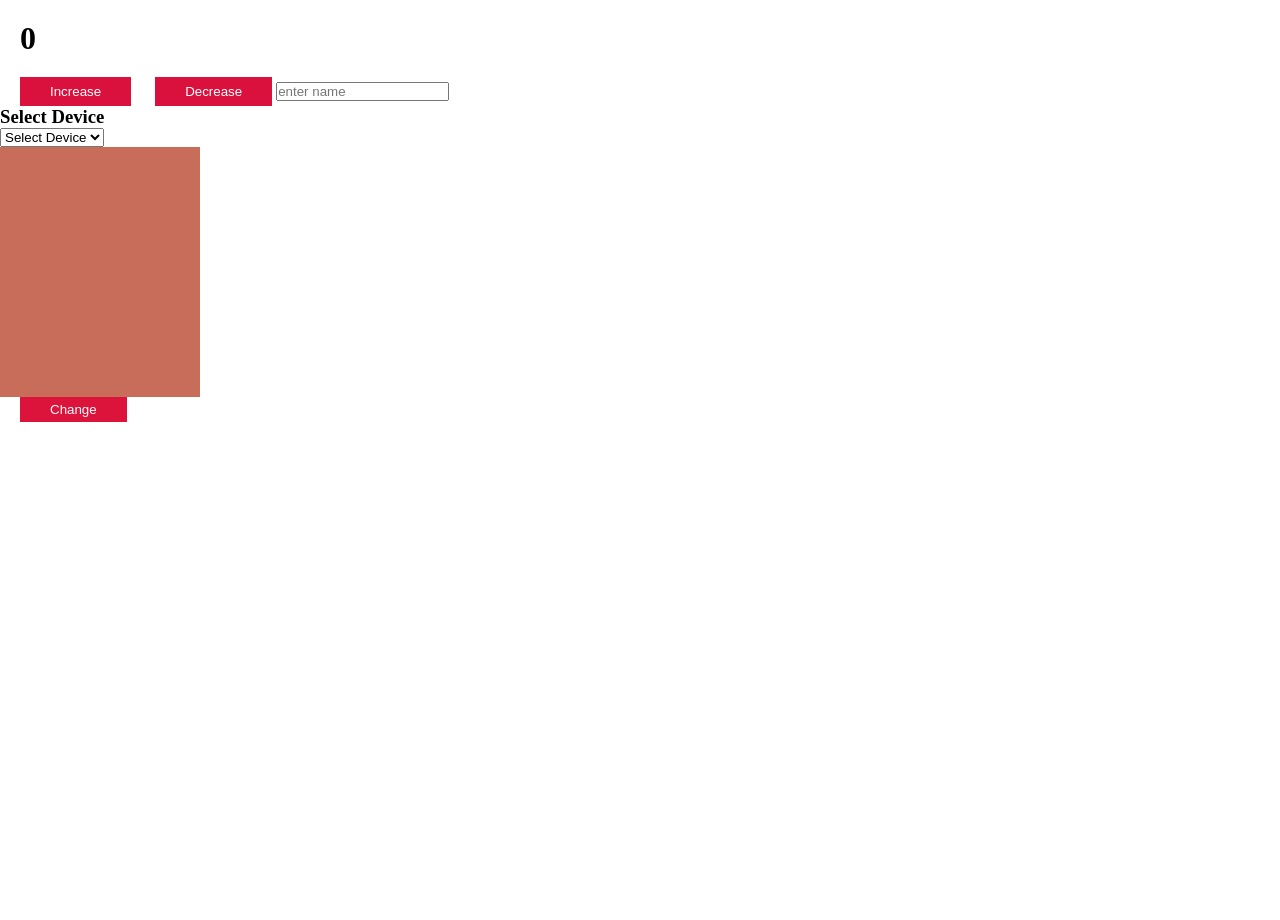
<file: day12/index.html>
<!DOCTYPE html>
<html lang="en">
<head>
    <meta charset="UTF-8">
    <meta name="viewport" content="width=device-width, initial-scale=1.0">
    <title>Document</title>
    <link rel="stylesheet" href="style.css">
</head>
<body>
    <h1>0</h1>
    <button id="inc">Increase</button>
    <button id="dec">Decrease</button>

    <input type="text" placeholder="enter name">

    <h3>Select Device</h3>
    <select>
        <option selected disabled>Select Device</option>
        <option value="Apple">Iphone</option>
        <option value="Google">Google Pixel</option>
        <option value="Nokia">Nokia V5</option>
    </select>

    <div class="box">

    </div>
    <button class="boxbtn">Change</button>
    
    <script src="script.js"></script>
</body>
</html>
</file>
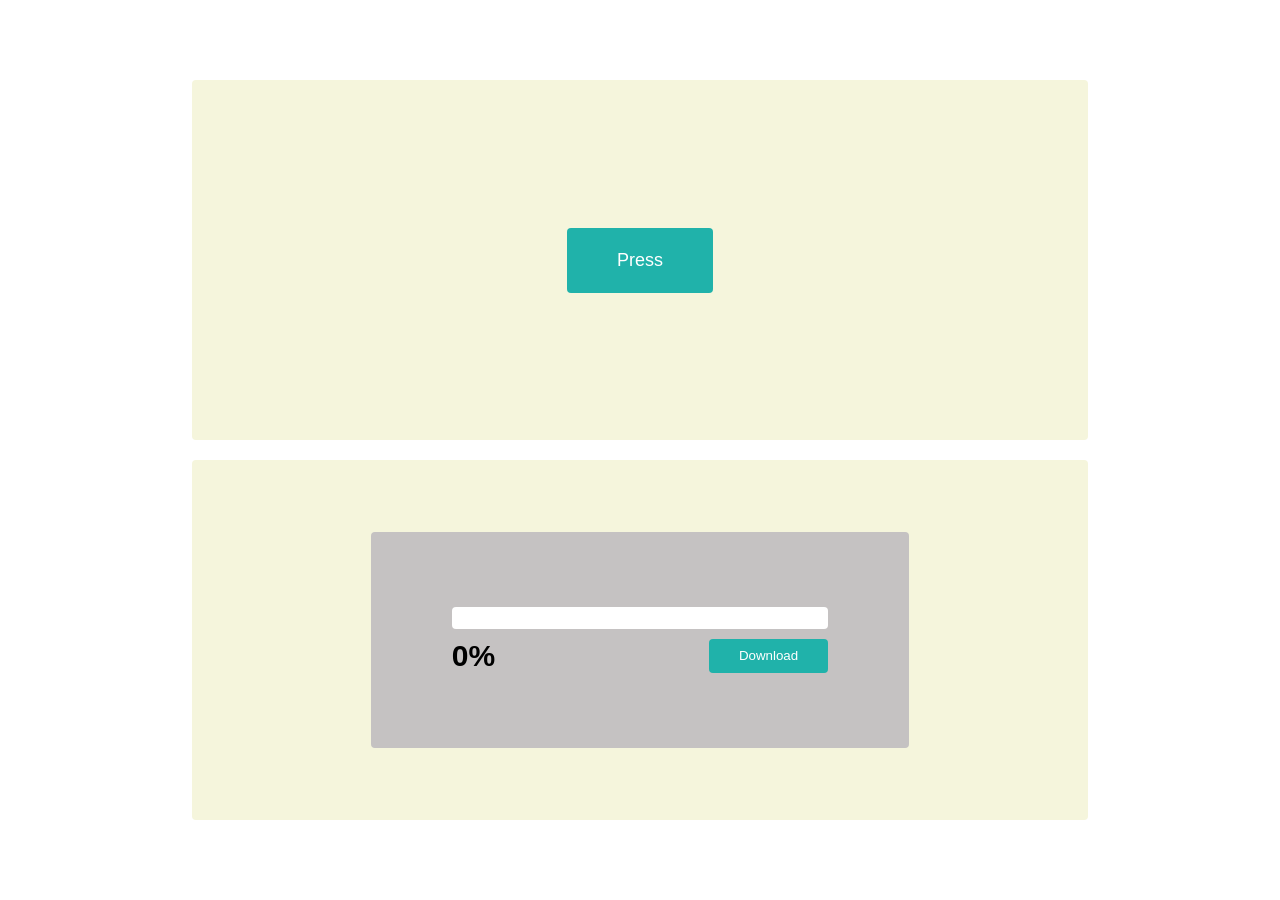
<file: day13/index.html>
<!DOCTYPE html>
<html lang="en">
<head>
    <meta charset="UTF-8">
    <meta name="viewport" content="width=device-width, initial-scale=1.0">
    <title>Document</title>
    <link rel="stylesheet" href="style.css">
</head>
<body>
    <main>
        <!-- Project 1 -->

        <div class="box">
            
            <button class="Press">Press</button>
        </div>

        <!-- Project 2 -->
         <div class="box2">
          
            <div class="card">
                <div class="line">
                    <div class="movLine"></div>
                </div>
                <div class="bottom">
                    <h2>0%</h2>
                    <button class="download">Download</button>
                </div>
            </div>

         </div>
    </main>
    

    <script src="script.js"></script>
</body>
</html>
</file>
<file: day12/style.css>
*{
    margin: 0;
    padding: 0;
    box-sizing: border-box;
}
html,body{
    width: 100%;
    height: 100%;
}
h1{
    margin: 20px;
}
button{
    padding: 7px 30px;
    background-color: rgb(219, 17, 61);
    color: white;
    border: none;
    margin-left: 20px;

}
.box{
    width: 200px;
    height: 250px;
    border: none;
    background-color: rgb(200,109,89);
}
.boxbtn{
    color: white;
    background-color: crimson;
    padding: 5px 30px;
}
</file>
<file: day13/style.css>
*{
    margin: 0;
    padding: 0;
    box-sizing: border-box;
}
html,body{
    width: 100%;
    height: 100%;
}
main{
    width: 100%;
    height: 100%;
    background-image: url(https://images.unsplash.com/photo-1791142145623-f967d6e67070?q=80&w=1170&auto=format&fit=crop&ixlib=rb-4.1.0&ixid=M3wxMjA3fDB8MHxwaG90by1wYWdlfHx8fGVufDB8fHx8fA%3D%3D);
    background-position: center;
    background-size: cover;
    display: flex;
    flex-direction: column;
    gap: 20px;
    align-items: center;
    justify-content: center;
    overflow: hidden;

}
/* Project 1 */

.box{
    width: 70%;
    height: 40%;
    background-color: beige;
    border-radius: 4px;
    display: flex;
    align-items: center;
    justify-content: center;
    position: relative;
    overflow: hidden;
}
.box h1{
    position: absolute;
    z-index: 999;
    font-size: 14px;
}
.box .Press{
    padding: 22px 50px;
    border: none;
    border-radius: 4px;
    color: white;
    background-color: lightseagreen;
    font-size: 18px;
    font-family: Arial, Helvetica, sans-serif;
    cursor: pointer;
    
}
.box button:active{
    background-color: rgb(15, 151, 106);
}

/* Project 2 */
.box2{
    width: 70%;
    height: 40%;
    background-color: beige;
    border-radius: 4px;
    display: flex;
    justify-content: center;
    align-items: center;
}
.card{
    width: 60%;
    height: 60%;
    background-color: rgb(197, 194, 194);
    border-radius: 4px;
    display: flex;
    justify-content: center;
    align-items: center;
    flex-direction: column;
    gap: 10px;
}
.line{
    width: 70%;
    height: 10%;
    background-color: white;
    border-radius: 4px;
    /* overflow: hidden; */
}
.movLine{
    width: 0%;
    height: 100%;
    background-color: green;
    border-radius: 4px;
}
.bottom{
    width: 70%;
    display: flex;
    justify-content: space-between;
}
.bottom h2{
    font-family: Arial, Helvetica, sans-serif;
    font-size: 30px;
}
.bottom .download{
    padding: 4px 30px;
    color: white;
    background-color: lightseagreen;
    border: none;
    border-radius: 4px;
    cursor: pointer;
}
.bottom .download:active{
    background-color:lightblue;

    
}
</file>
